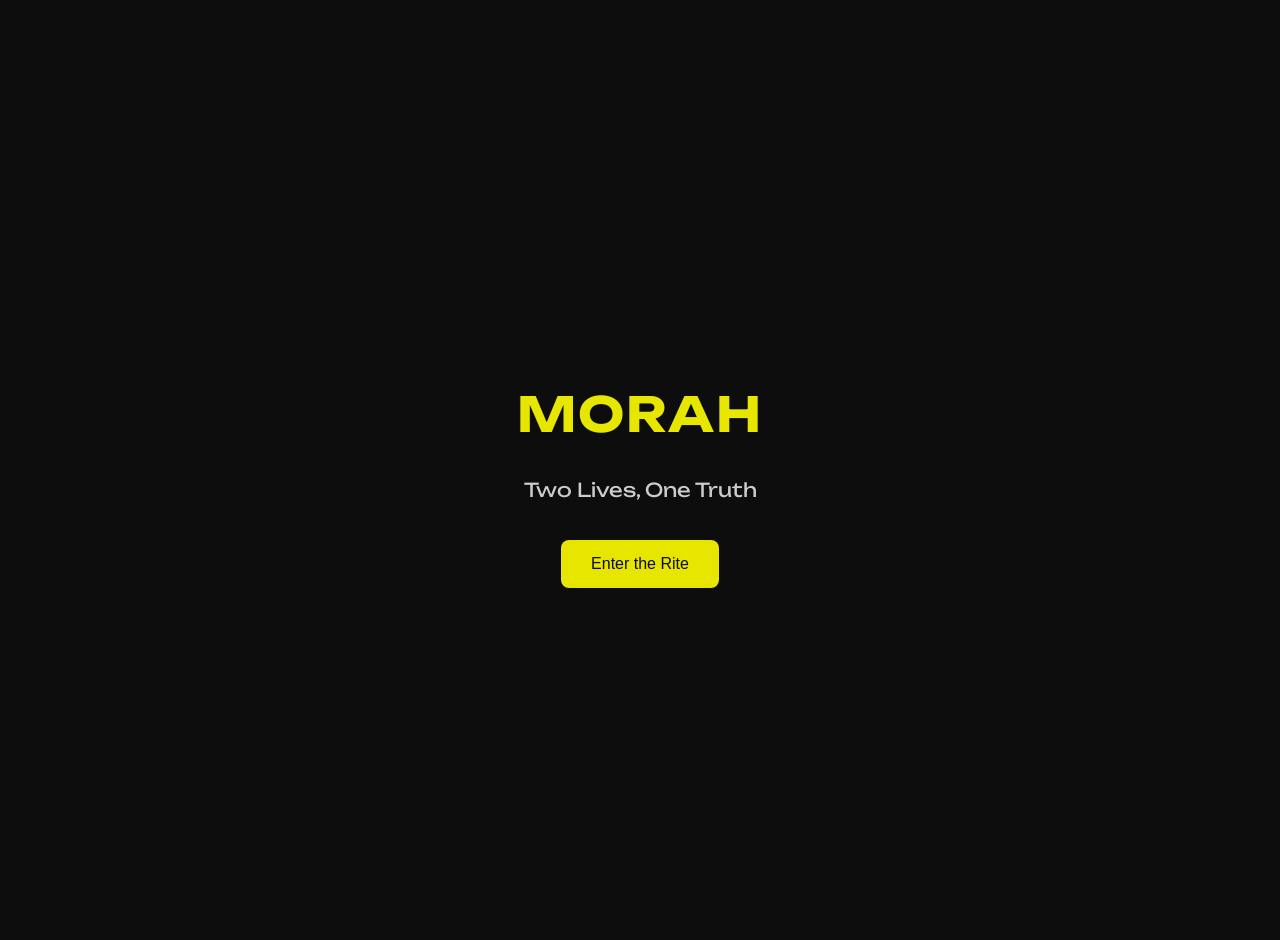
<file: Index.html>
<!DOCTYPE html>
<html lang="en">
<head>
  <meta charset="UTF-8" />
  <meta name="viewport" content="width=device-width, initial-scale=1.0" />
  <title>MORAH – Two Lives, One Truth</title>
  <meta name="description" content="MORAH is a survival-themed reality show exploring the mystery of dual identity, resilience, and truth across rural Europe.">
  <link rel="icon" href="data:;base64,iVBORw0KGgo="> <!-- Prevent favicon error -->
  <link href="https://fonts.googleapis.com/css2?family=Unbounded:wght@500;700&display=swap" rel="stylesheet">
  <style>
    body {
      margin: 0;
      font-family: 'Unbounded', sans-serif;
      background: #0d0d0d;
      color: #f1f1f1;
      display: flex;
      flex-direction: column;
      align-items: center;
      justify-content: center;
      height: 100vh;
      text-align: center;
      padding: 20px;
    }
    h1 {
      font-size: 3em;
      letter-spacing: 2px;
      margin-bottom: 0.3em;
      color: #e6e600;
    }
    p.tagline {
      font-size: 1.2em;
      color: #ccc;
      margin-bottom: 2em;
    }
    .enter-btn {
      background: #e6e600;
      color: #0d0d0d;
      padding: 15px 30px;
      font-size: 1em;
      border: none;
      border-radius: 8px;
      cursor: pointer;
      transition: background 0.3s ease;
    }
    .enter-btn:hover {
      background: #c5c500;
    }
  </style>
</head>
<body>
  <h1>MORAH</h1>
  <p class="tagline">Two Lives, One Truth</p>
  <button class="enter-btn">Enter the Rite</button>
</body>
</html>
</file>
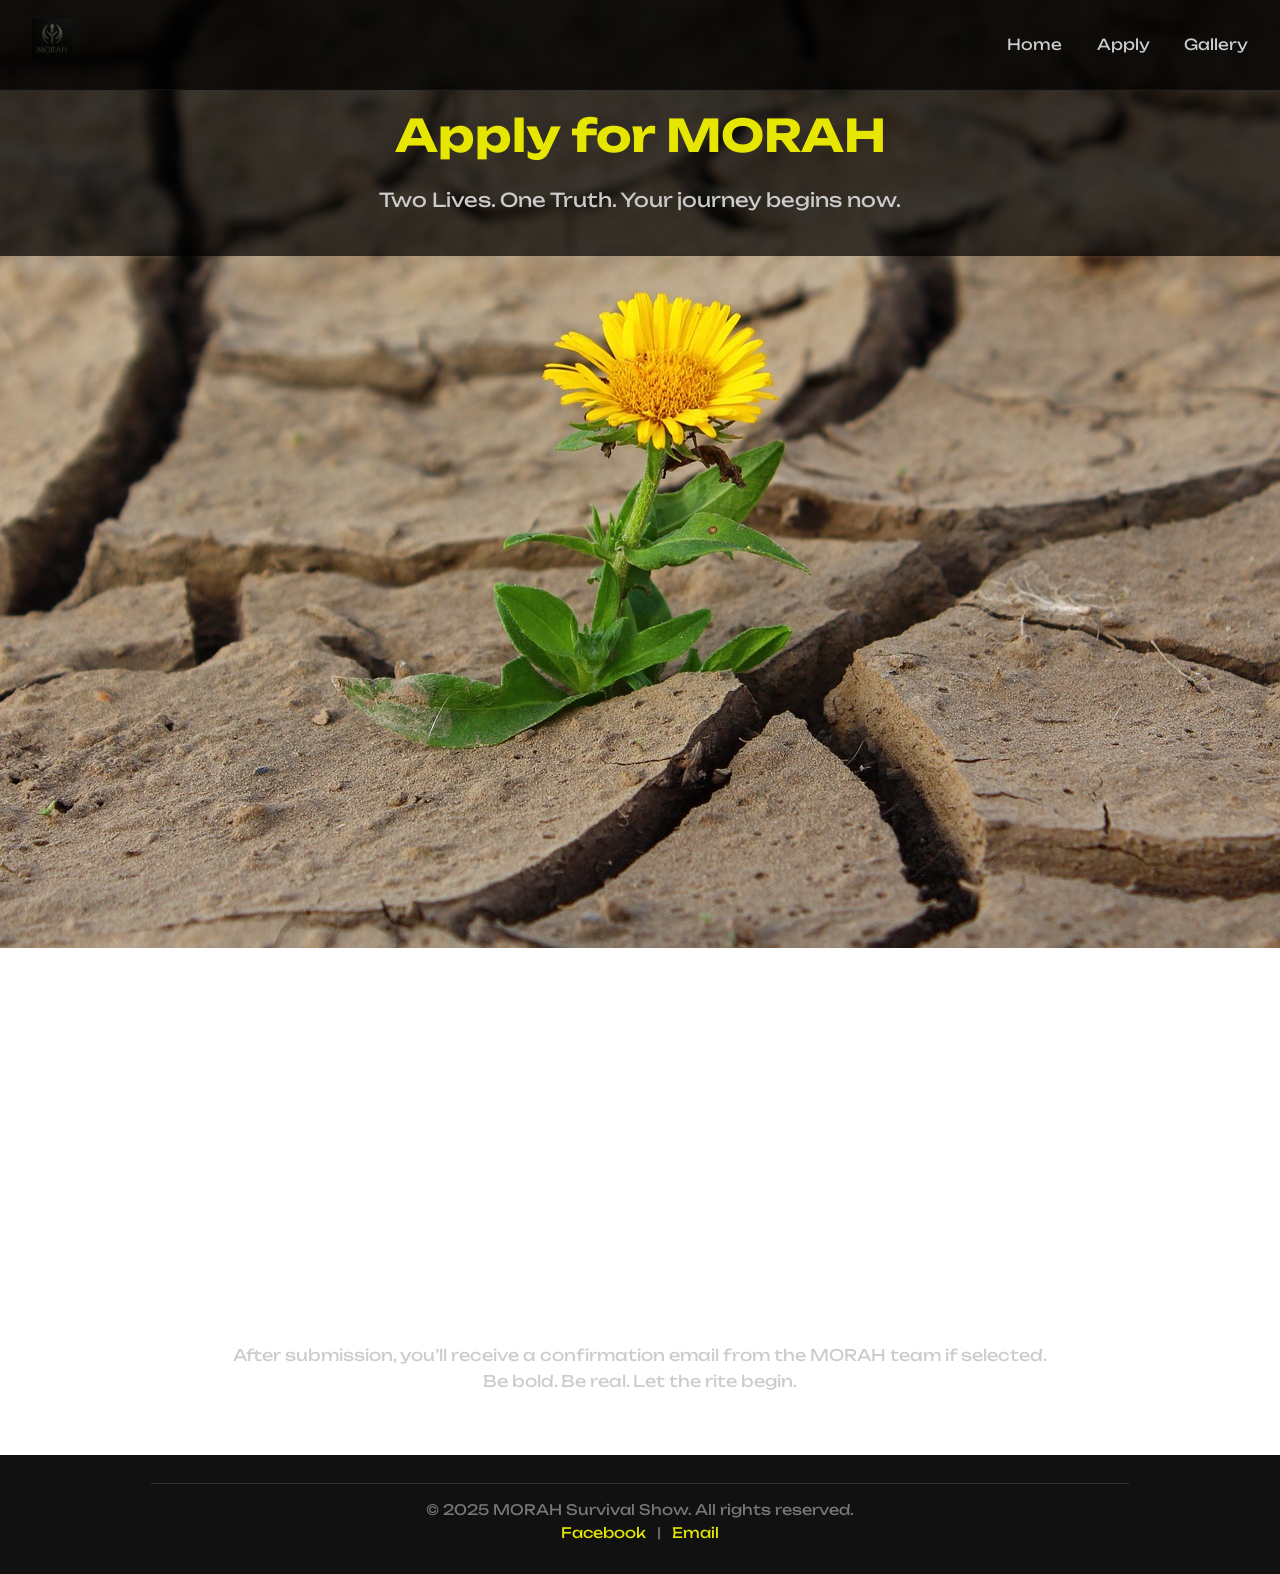
<file: apply.html>
<!DOCTYPE html>
<html lang="en">
<head>
  <meta charset="UTF-8" />
  <meta name="viewport" content="width=device-width, initial-scale=1.0" />
  <title>Apply – MORAH</title>
  <link rel="stylesheet" href="style.css" />
  <script defer src="script.js"></script>
  <link href="https://fonts.googleapis.com/css2?family=Unbounded:wght@500;700&display=swap" rel="stylesheet">
</head>
<body>

  <header class="nav">
    <div class="logo">
      <a href="index.html"><img src="logo.png" alt="MORAH Logo" /></a>
    </div>
    <nav>
      <a href="index.html">Home</a>
      <a href="apply.html" class="active">Apply</a>
      <a href="gallery.html">Gallery</a>
    </nav>
  </header>
  <div class="apply-hero">
    <h1>Apply for MORAH</h1>
    <p>Two Lives. One Truth. Your journey begins now.</p>
  </div>

  <div class="form-wrapper">
    <iframe src="https://docs.google.com/forms/d/e/1FAIpQLSdilV8Ni3BjoEVyjokNo3X2FKoQ7XhS74cMEtCTV5ih3EZj2A/viewform?usp=header" width="100%" height="1000" frameborder="0" marginheight="0" marginwidth="0">Loading...</iframe>
  </div>

  <div class="form-feedback">
  <p>After submission, you’ll receive a confirmation email from the MORAH team if selected.</p>
  <p>Be bold. Be real. Let the rite begin.</p>
</div>

<footer class="footer">
  <hr />
  <p>&copy; 2025 MORAH Survival Show. All rights reserved.</p>
  <p>
    <a href="https://facebook.com/morahshow" target="_blank">Facebook</a> |
    <a href="mailto:morahsurvivalshow@gmail.com">Email</a>
  </p>
</footer>

</body>
</html>
</file>
<file: style.css>
.form-feedback {
  text-align: center;
  color: #ccc;
  margin-top: 30px;
  font-size: 1em;
}

.footer {
  text-align: center;
  padding: 2em 0;
  color: #777;
  font-size: 0.9em;
  background: rgba(0, 0, 0, 0.6);
  margin-top: 60px;
}

.footer hr {
  width: 80%;
  margin: 0 auto 1em auto;
  border: none;
  border-top: 1px solid #333;
}

.footer a {
  color: #e6e600;
  text-decoration: none;
  margin: 0 0.5em;
}

.footer a:hover {
  text-decoration: underline;
}

/* Base Reset */
* {
  margin: 0;
  padding: 0;
  box-sizing: border-box;
}

body {
  background: #0a0a0a;
  color: #f1f1f1;
  font-family: 'Unbounded', sans-serif;
  line-height: 1.6;
  overflow-x: hidden;
}

/* Navbar */
.nav {
  display: flex;
  justify-content: space-between;
  align-items: center;
  padding: 1.2em 2em;
  background: rgba(0, 0, 0, 0.7);
  position: fixed;
  top: 0;
  width: 100%;
  z-index: 999;
  border-bottom: 1px solid #111;
}

.nav .logo {
  font-size: 1.5em;
  color: #e6e600;
  font-weight: 700;
}

.nav nav a {
  color: #ccc;
  margin-left: 2em;
  text-decoration: none;
  font-size: 0.95em;
  transition: color 0.3s ease;
}

.nav nav a:hover {
  color: #e6e600;
}

/* Hero Section */
.hero {
  height: 100vh;
  display: flex;
  flex-direction: column;
  justify-content: center;
  align-items: center;
  text-align: center;
  padding: 0 20px;
  background: url('background.mp4') no-repeat center center / cover;
  position: relative;
}

.hero::after {
  content: "";
  position: absolute;
  inset: 0;
  background: rgba(0, 0, 0, 0.7);
  z-index: 0;
}

.hero h1 {
  font-size: 3.5em;
  z-index: 1;
  color: #fff;
  margin-bottom: 0.4em;
  line-height: 1.2;
}

.hero .highlight {
  color: #e6e600;
}

.hero .tagline {
  z-index: 1;
  color: #ccc;
  font-size: 1.2em;
  margin-bottom: 2em;
}

.btn {
  z-index: 1;
  background: #e6e600;
  color: #0a0a0a;
  padding: 14px 28px;
  font-size: 1em;
  border: none;
  border-radius: 8px;
  text-decoration: none;
  transition: background 0.3s ease;
}

.btn:hover {
  background: #c5c500;
}

/* Footer */
.footer {
  text-align: center;
  padding: 2em;
  background: #111;
  color: #777;
  font-size: 0.9em;
}
.logo img {
  height: 40px;
  object-fit: contain;
}

.hidden {
  opacity: 0;
  transform: translateY(30px);
  transition: opacity 1s ease, transform 1s ease;
}

.show {
  opacity: 1;
  transform: translateY(0);
}

#bgVideo {
  position: fixed;
  right: 0;
  bottom: 0;
  min-width: 100vw;
  min-height: 100vh;
  object-fit: cover;
  z-index: -2;
}

.video-overlay {
  position: fixed;
  top: 0;
  left: 0;
  width: 100vw;
  height: 100vh;
  background: rgba(0,0,0,0.6); /* dark overlay */
  z-index: -1;
}

.section {
  max-width: 800px;
  margin: 100px auto;
  padding: 0 20px;
  text-align: center;
}

.section h2 {
  font-size: 2em;
  color: #e6e600;
  margin-bottom: 0.5em;
}

.section p {
  font-size: 1.1em;
  color: #ccc;
  line-height: 1.7;
}

@media (max-width: 768px) {
  .nav {
    flex-direction: column;
    padding: 1em;
  }

  .nav nav a {
    margin: 10px 0;
    display: block;
  }

  .hero h1 {
    font-size: 2.2em;
  }

  .hero .tagline {
    font-size: 1em;
    margin-bottom: 1.5em;
  }

  .btn {
    padding: 12px 24px;
    font-size: 0.95em;
  }

  .section {
    margin: 60px 20px;
  }

  .section h2 {
    font-size: 1.6em;
  }

  .section p {
    font-size: 1em;
  }
}

.apply-hero {
  background: rgba(0,0,0,0.7);
  padding: 100px 20px 40px;
  text-align: center;
  color: #e6e600;
}

.apply-hero h1 {
  font-size: 2.8em;
  margin-bottom: 0.3em;
}

.apply-hero p {
  color: #ccc;
  font-size: 1.2em;
  max-width: 600px;
  margin: auto;
}

.form-wrapper {
  max-width: 900px;
  margin: 40px auto;
  padding: 0 20px;
}

body {
  background: url('bg_image.jpg') no-repeat center center fixed;
  background-size: cover;
  position: relative;
}

.corner-logo {
  position: fixed;
  top: 20px;
  left: 20px;
  height: 50px;
  z-index: 1000;
  opacity: 0.9;
}

.gallery-hero {
  text-align: center;
  padding: 100px 20px 40px;
  color: #e6e600;
}

.gallery-hero p {
  color: #ccc;
  font-size: 1.1em;
  max-width: 700px;
  margin: auto;
}

.gallery-grid {
  display: grid;
  grid-template-columns: repeat(auto-fit, minmax(250px, 1fr));
  gap: 20px;
  padding: 40px 20px;
  max-width: 1200px;
  margin: auto;
}

.gallery-grid img,
.gallery-grid video {
  width: 100%;
  border-radius: 10px;
  transition: transform 0.3s ease, opacity 0.3s ease;
  box-shadow: 0 4px 20px rgba(0,0,0,0.4);
}

.gallery-grid img:hover,
.gallery-grid video:hover {
  transform: scale(1.03);
  opacity: 0.9;
}
</file>
